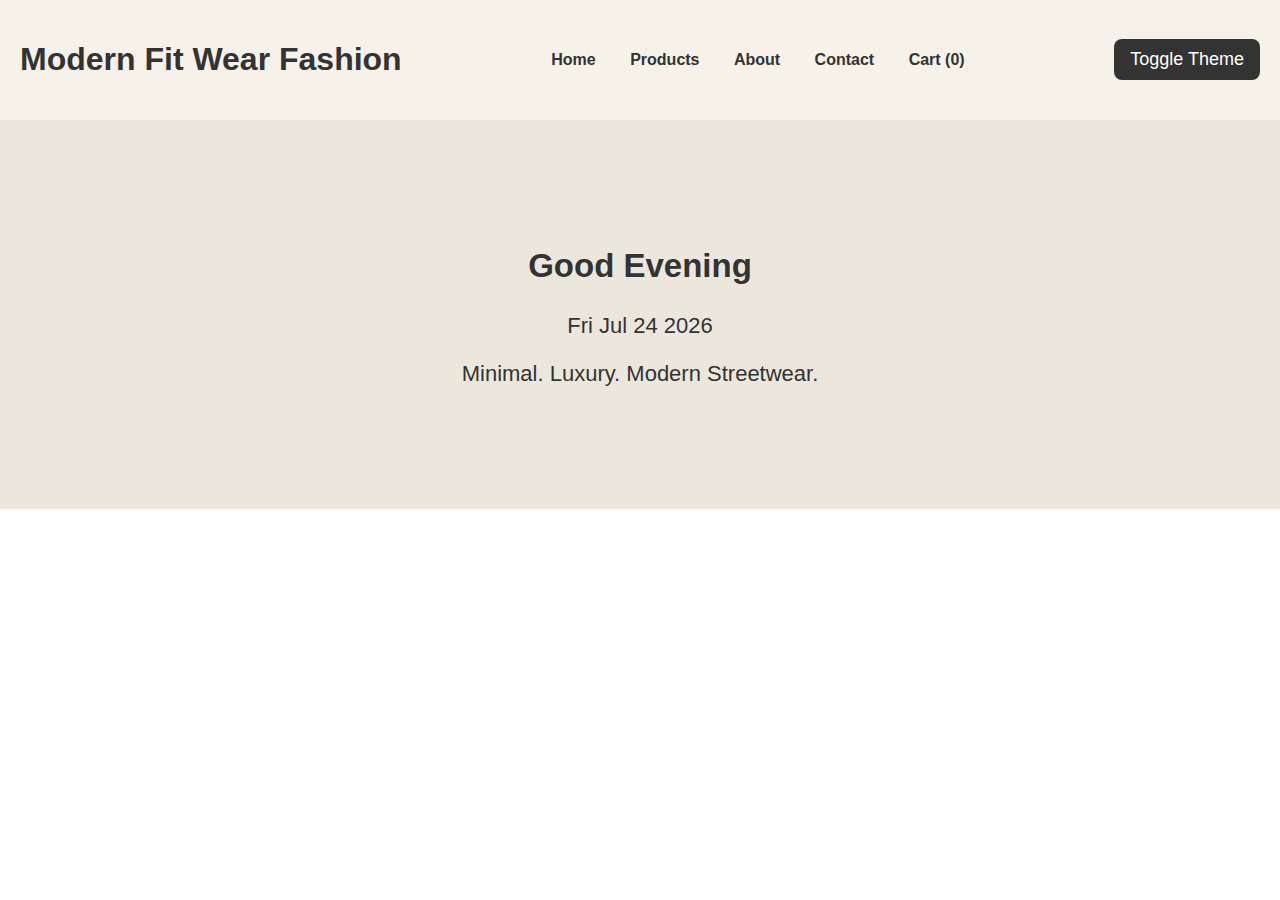
<file: index.html>
<!DOCTYPE html>
<html lang="en">
<head>
  <meta charset="UTF-8">
  <meta name="viewport" content="width=device-width, initial-scale=1.0">
  <title>Modern Fit Wear Clothing Store</title>
  <link rel="stylesheet" href="style.css">
  <script defer src="script.js"></script>
</head>
<body>

<header>
  <h1>Modern Fit Wear Fashion</h1>
  <nav>
    <a href="index.html">Home</a>
    <a href="products.html">Products</a>
    <a href="about.html">About</a>
    <a href="contact.html">Contact</a>
    <a href="cart.html">Cart (<span id="cartCount">0</span>)</a>
  </nav>
  <button class="themeToggle" onclick="toggleTheme()">Toggle Theme</button>
</header>

<section class="homeBanner">
  <h2 id="greeting"></h2>
  <p id="date"></p>
  <p>Minimal. Luxury. Modern Streetwear.</p>
</section>

</body>
</html>
</file>
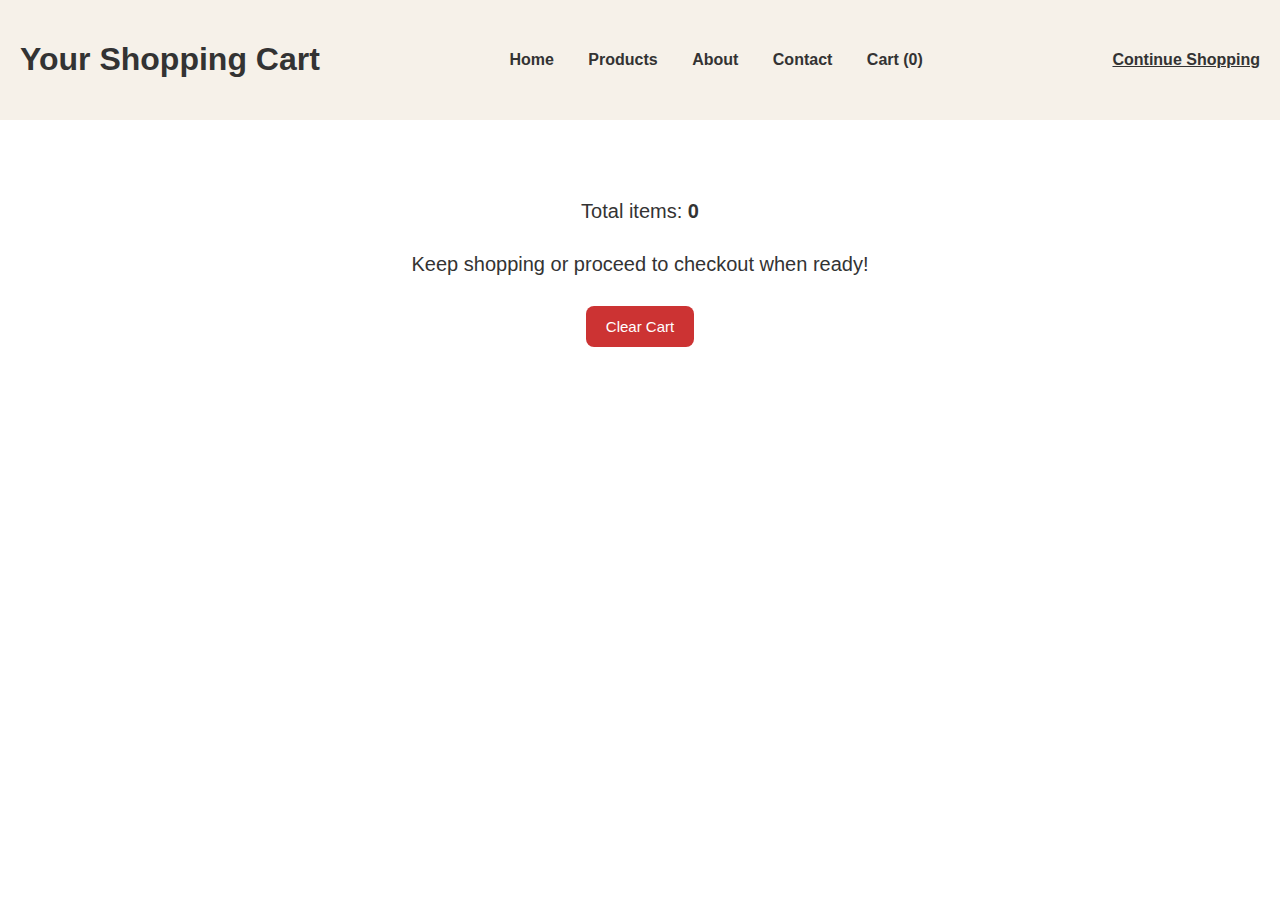
<file: cart.html>
<!DOCTYPE html>
<html lang="en">
<head>
  <meta charset="UTF-8">
  <meta name="viewport" content="width=device-width, initial-scale=1.0">
  <title>Your Cart - Modern Fit Wear</title>
  <link rel="stylesheet" href="style.css">
  <script defer src="script.js"></script>
</head>
<body>

<header>
  <h1>Your Shopping Cart</h1>
  <nav>
    <a href="index.html">Home</a>
    <a href="products.html">Products</a>
    <a href="about.html">About</a>
    <a href="contact.html">Contact</a>
    <a href="cart.html">Cart (<span id="cartCount">0</span>)</a>
  </nav>
  <a href="products.html" class="backHome">Continue Shopping</a>
</header>

<main style="text-align:center;padding:60px;font-size:20px;">
  <p>Total items: <strong><span id="cartCountPage">0</span></strong></p>
  <p style="margin:30px 0;">Keep shopping or proceed to checkout when ready!</p>
  <button onclick="clearCart()" style="background:#c33;padding:12px 20px;">Clear Cart</button>
</main>

</body>
</html>
</file>
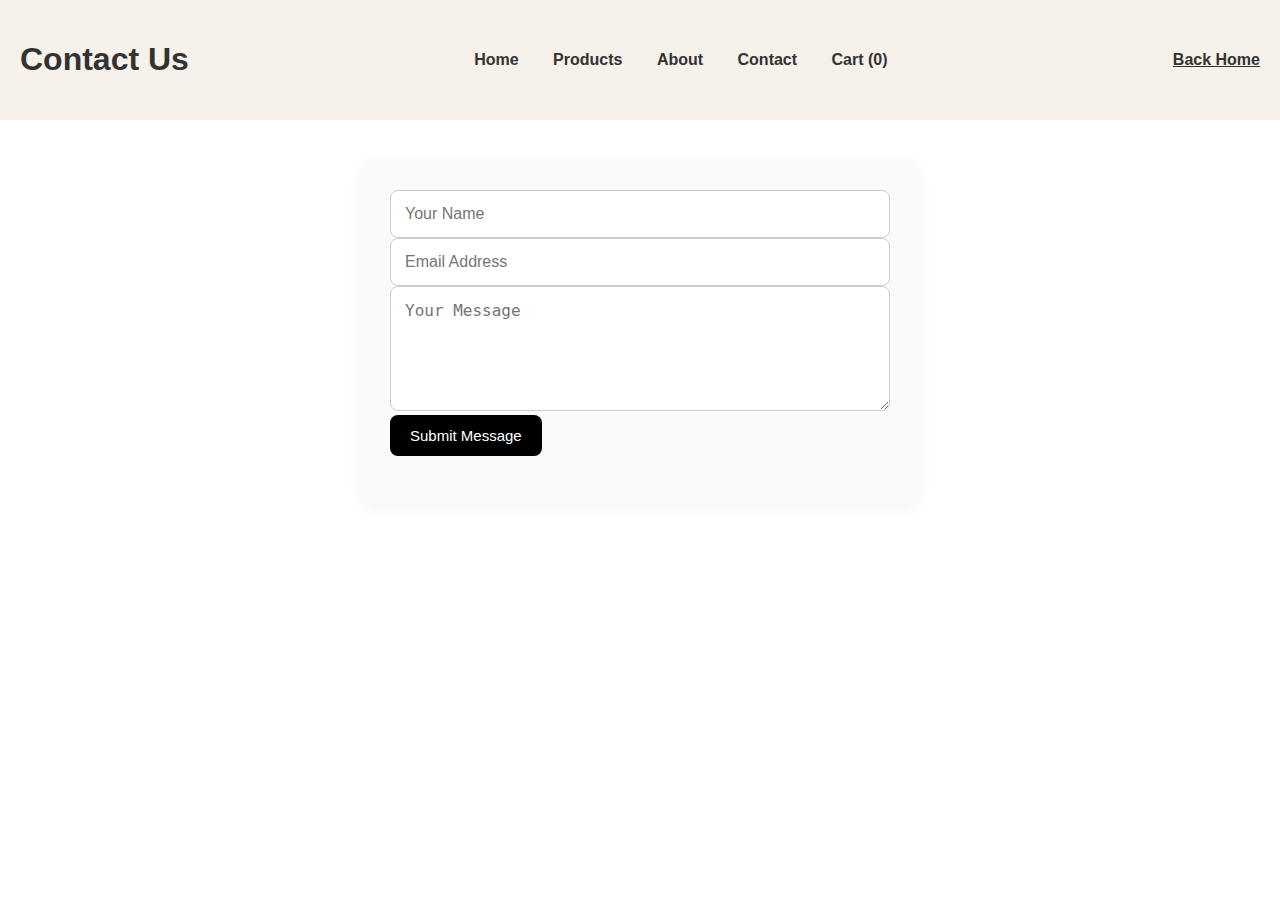
<file: contact.html>
<!DOCTYPE html>
<html lang="en">
<head>
  <meta charset="UTF-8">
  <meta name="viewport" content="width=device-width, initial-scale=1.0">
  <title>Contact - Modern Fit Wear</title>
  <link rel="stylesheet" href="style.css">
  <script defer src="script.js"></script>
</head>
<body>

<header>
  <h1>Contact Us</h1>
  <nav>
    <a href="index.html">Home</a>
    <a href="products.html">Products</a>
    <a href="about.html">About</a>
    <a href="contact.html">Contact</a>
    <a href="cart.html">Cart (<span id="cartCount">0</span>)</a>
  </nav>
  <a href="index.html" class="backHome">Back Home</a>
</header>

<form id="contactForm">
  <input type="text" id="name" placeholder="Your Name" required>
  <input type="email" id="email" placeholder="Email Address" required>
  <textarea id="message" placeholder="Your Message" rows="5" required></textarea>
  <button type="button" onclick="validateForm()">Submit Message</button>
  <p id="formStatus"></p>
</form>

</body>
</html>
</file>
<file: style.css>
body{margin:0;font-family:Arial, sans-serif;background:#fff;color:#333;transition:.3s;}
header{display:flex;justify-content:space-between;align-items:center;padding:20px;background:#f6f1e9;}
nav a{margin:0 15px;color:#333;text-decoration:none;font-weight:bold;}
nav a:hover{opacity:.6;}
.backHome{color:#333;font-weight:bold;}
.themeToggle{padding:10px 16px;border:none;background:#333;color:#fff;cursor:pointer;border-radius:8px;font-size:18px;}

.homeBanner{text-align:center;padding:100px;background:#ece7dd;font-size:22px;}
.productGrid{display:grid;grid-template-columns:repeat(auto-fit,minmax(260px,1fr));gap:25px;padding:40px;}
.card{background:white;border:1px solid #ddd;border-radius:12px;overflow:hidden;text-align:center;transition:.3s;box-shadow:0 2px 10px rgba(0,0,0,0.05);}
.card:hover{transform:translateY(-8px);box-shadow:0 10px 25px rgba(0,0,0,0.15);}
.card img{width:100%;height:260px;object-fit:cover;}
.card h3{margin:15px 0 10px;}
button{padding:12px 20px;background:#000;color:#fff;border:none;border-radius:8px;cursor:pointer;font-size:15px;}
button:hover{opacity:.8;background:#333;}

form{max-width:500px;margin:40px auto;padding:30px;background:#fafafa;border-radius:12px;box-shadow:0 4px 15px rgba(0,0,0,0.05);}
input,textarea{padding:14px;border:1px solid #ccc;border-radius:8px;font-size:16px;width:100%;box-sizing:border-box;}
textarea{resize:vertical;}
#formStatus{font-weight:bold;margin-top:15px;font-size:18px;}

body.dark{background:#0f0f0f;color:#eee;}
body.dark header{background:#1a1a1a;}
body.dark .card{background:#1f1f1f;border-color:#444;}
body.dark form{background:#222;}
body.dark input,body.dark textarea{background:#333;color:#eee;border-color:#555;}
/* ============= ABOUT PAGE ============= */
.aboutSection{
  max-width: 1200px;
  margin: 60px auto;
  padding: 0 20px;
  display: grid;
  grid-template-columns: 1fr 1fr;
  gap: 60px;
  align-items: center;
}
.aboutContent h2{
  font-size: 42px;
  margin-bottom: 30px;
  line-height: 1.2;
}
.aboutContent p{
  font-size: 18px;
  line-height: 1.8;
  margin-bottom: 20px;
  opacity: 0.9;
}
.signature{
  margin-top: 40px;
  font-style: italic;
  opacity: 0.7;
}
.aboutImage img{
  width: 100%;
  height: 600px;
  object-fit: cover;
  border-radius: 16px;
  box-shadow: 0 20px 40px rgba(0,0,0,0.15);
}
@media (max-width: 868px) {
  .aboutSection{grid-template-columns: 1fr;text-align:center;}
  .aboutContent h2{font-size:32px;}
  .aboutImage img{height:400px;}
}
</file>
